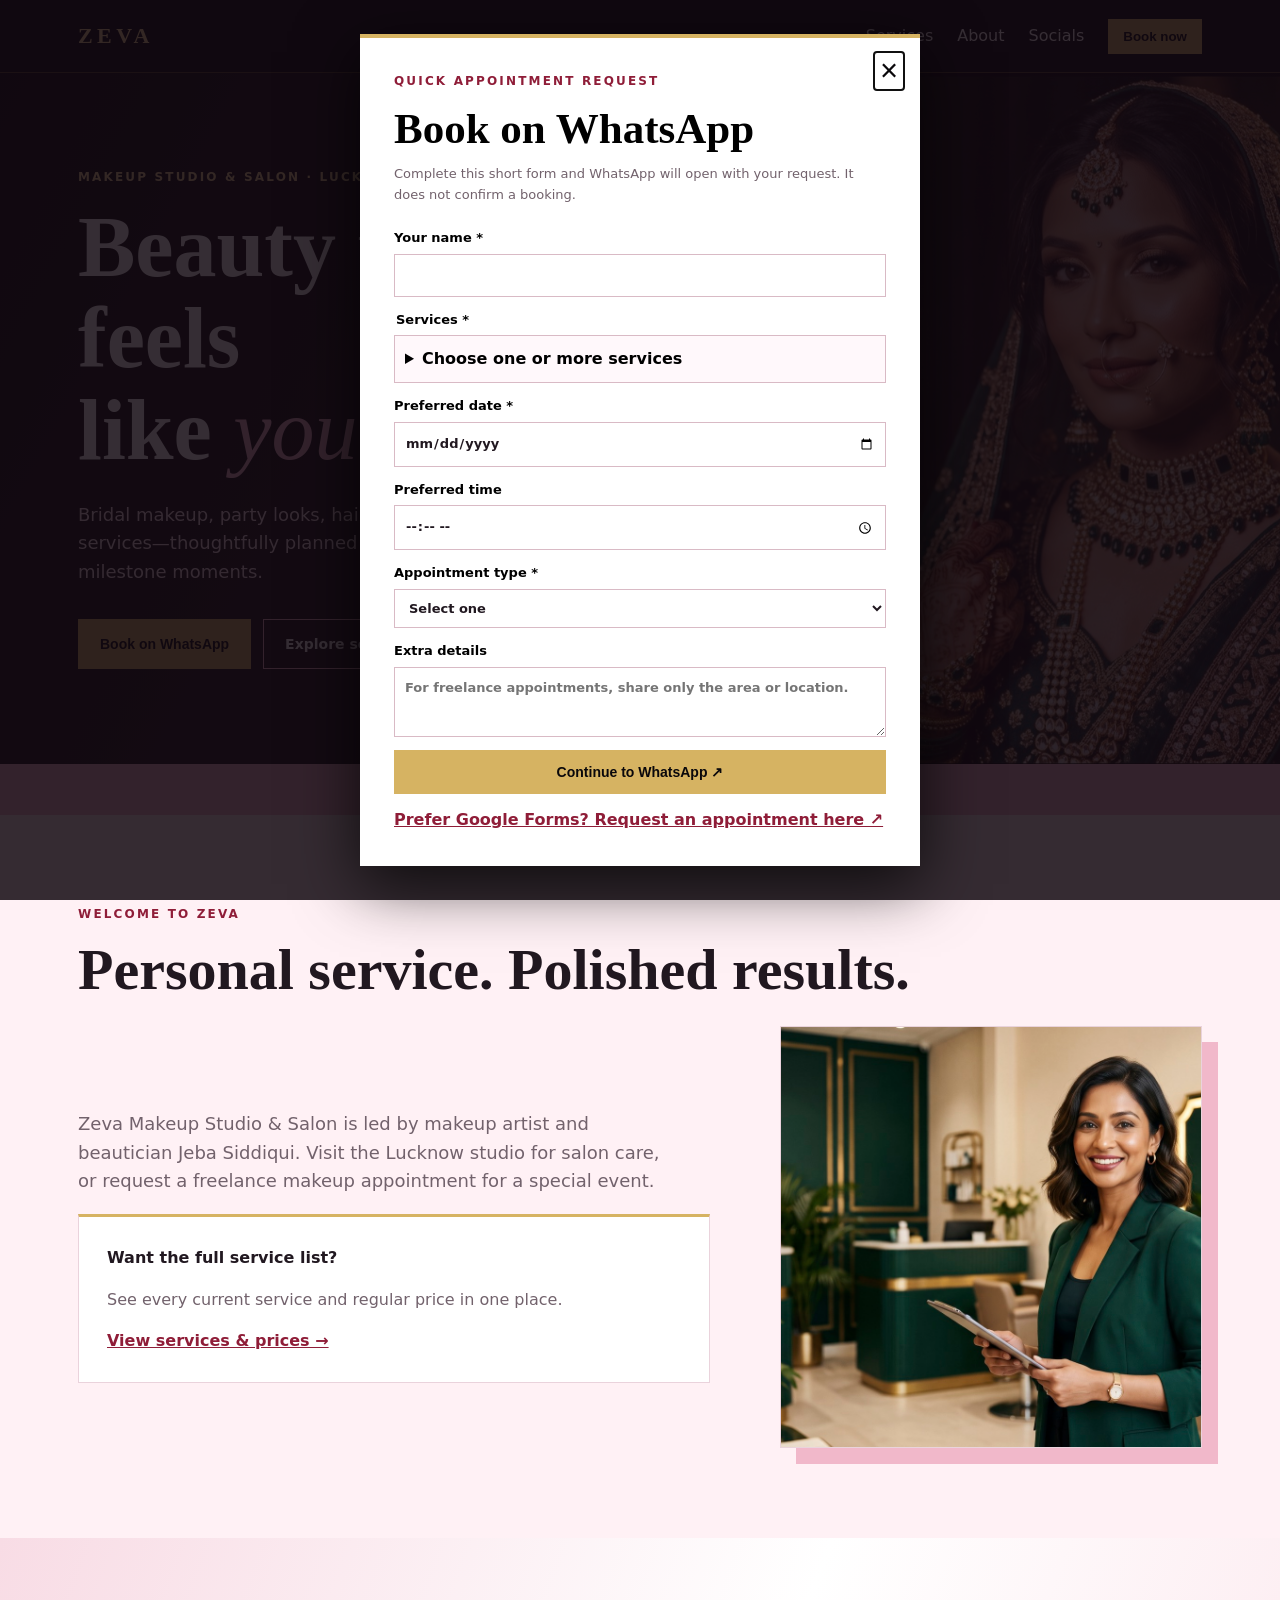
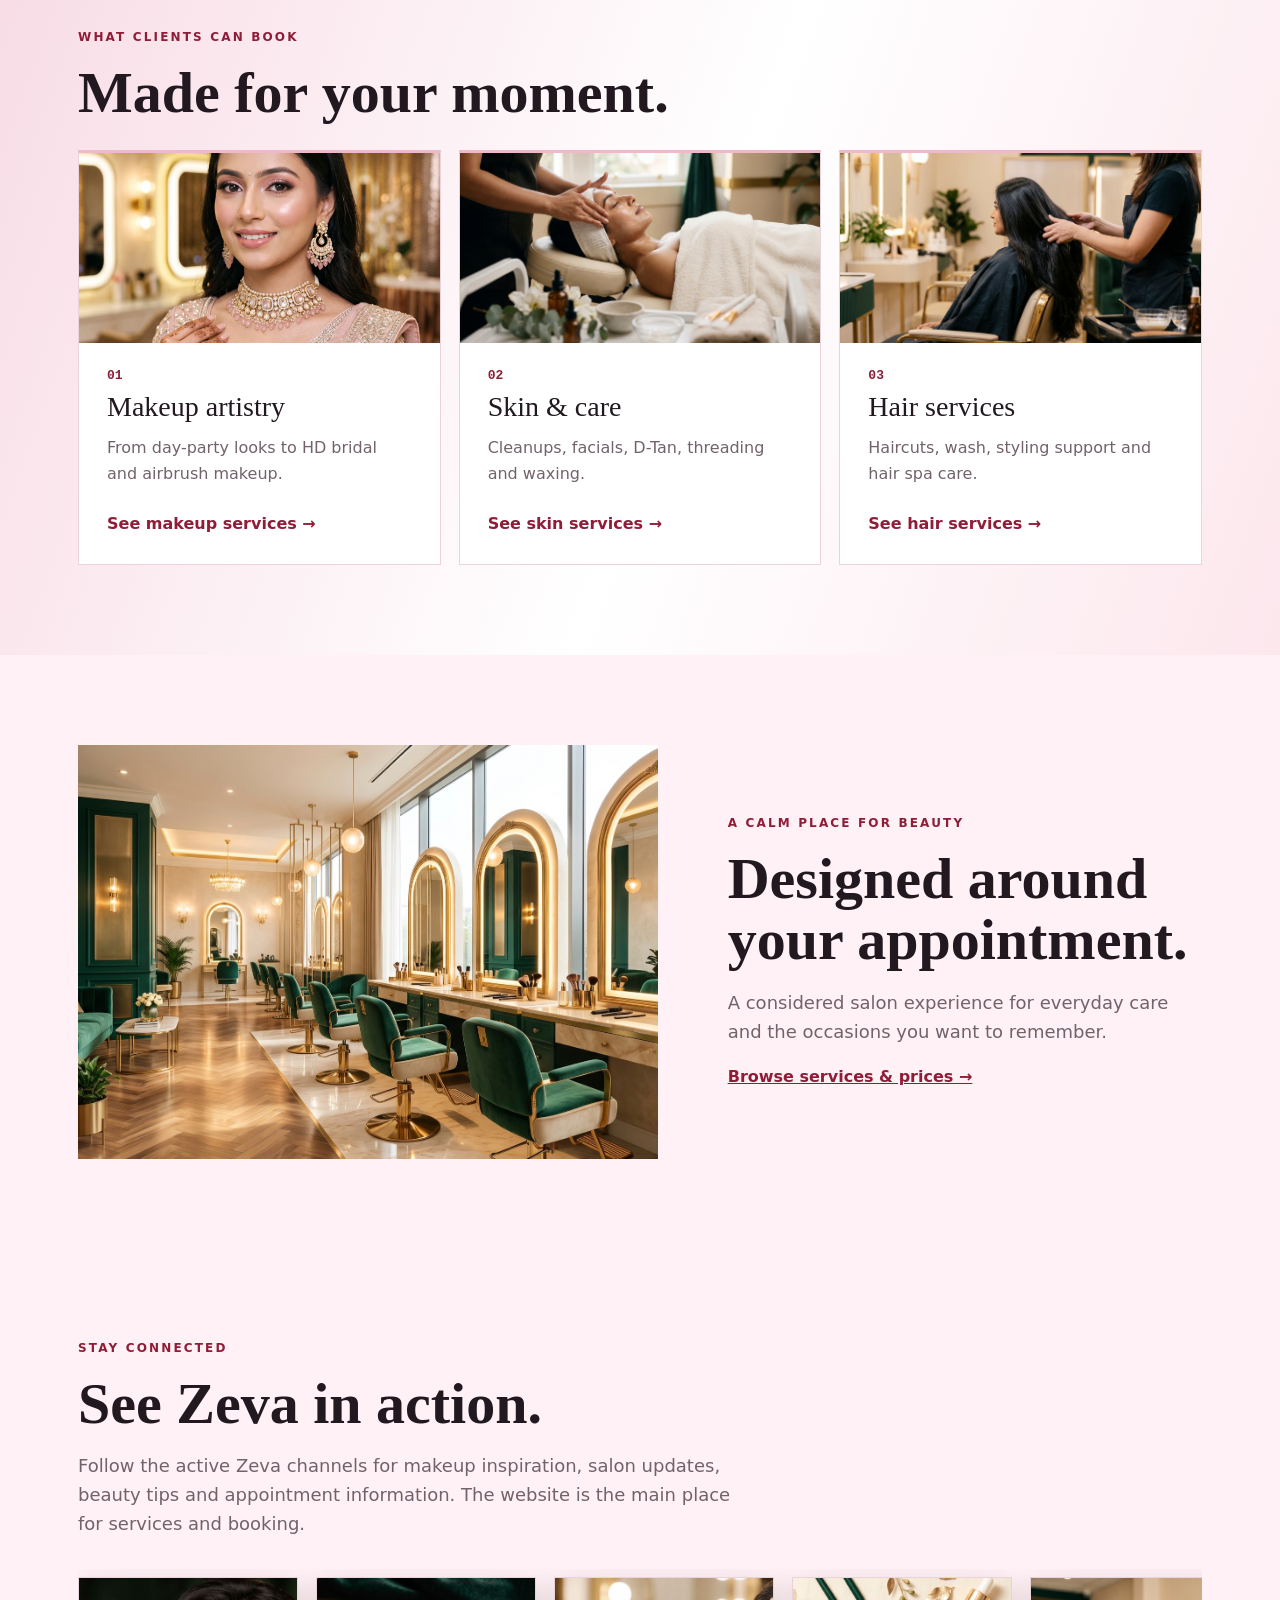
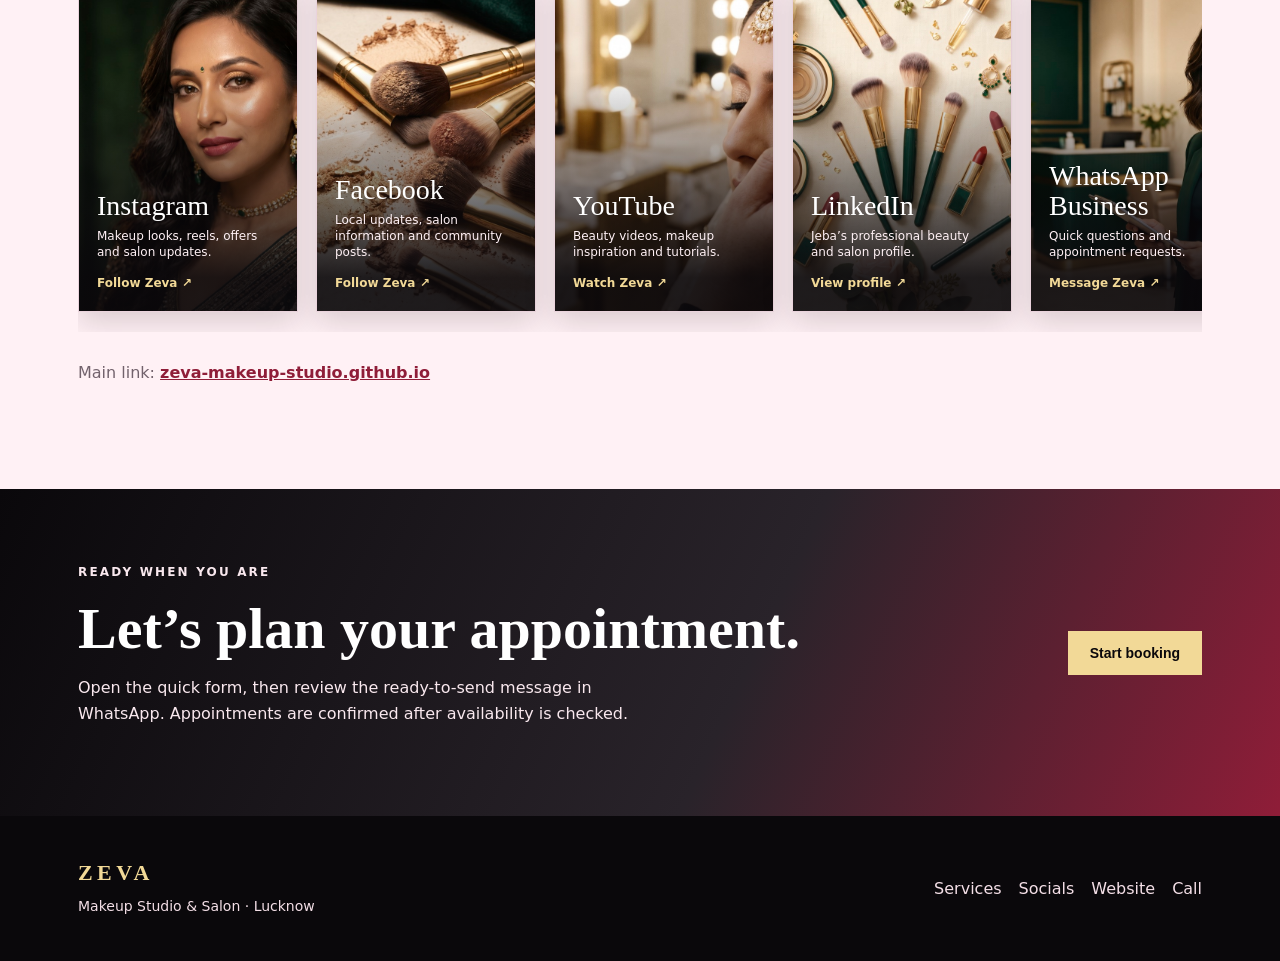
<file: index.html>
<!doctype html>
<html lang="en">
<head>
  <meta charset="utf-8">
  <meta name="viewport" content="width=device-width,initial-scale=1">
  <meta name="description" content="Zeva Makeup Studio & Salon in Dubagga, Lucknow. Bridal makeup, hair, skin and salon appointments.">
  <title>Zeva Makeup Studio & Salon | Lucknow</title>
  <link rel="preload" as="image" href="hero-bride.jpg">
  <link rel="stylesheet" href="styles.css">
  <link rel="stylesheet" href="media.css">
</head>
<body>
  <header class="site-header">
    <nav class="nav" aria-label="Main navigation">
      <a class="brand" href="index.html" aria-label="Zeva Makeup Studio home">ZEVA</a>
      <div class="nav-links"><a href="services.html">Services</a><a href="#about">About</a><a href="#socials">Socials</a><button class="nav-book" type="button" data-open-booking>Book now</button></div>
    </nav>
  </header>
  <main>
    <section class="hero">
      <div class="hero-copy">
        <p class="eyebrow">Makeup studio & salon · Lucknow</p>
        <h1>Beauty that feels<br>like <em>you.</em></h1>
        <p class="lead">Bridal makeup, party looks, hair, skin care and salon services—thoughtfully planned for your everyday and milestone moments.</p>
        <div class="actions"><button class="button" type="button" data-open-booking>Book on WhatsApp</button><a class="button button-quiet" href="services.html">Explore services</a></div>
      </div>
      <figure class="hero-art"><img src="hero-bride.jpg" alt="Bridal makeup inspiration in a green outfit"><figcaption>BRIDAL · BEAUTY · CONFIDENCE</figcaption></figure>
    </section>
    <div class="location-strip">Women’s salon · Amrapali Yojana, Dubagga, Lucknow · <a href="tel:+918353909431">+91 83539 09431</a></div>

    <section class="section" id="about">
      <p class="eyebrow ink">Welcome to Zeva</p>
      <h2>Personal service. Polished results.</h2>
      <div class="two-column about-layout">
        <div><p class="lead dark">Zeva Makeup Studio & Salon is led by makeup artist and beautician Jeba Siddiqui. Visit the Lucknow studio for salon care, or request a freelance makeup appointment for a special event.</p><div class="callout"><strong>Want the full service list?</strong><p>See every current service and regular price in one place.</p><a href="services.html">View services & prices →</a></div></div>
        <img class="about-image" src="studio-welcome.jpg" alt="Welcoming salon studio setting" loading="lazy">
      </div>
    </section>

    <section class="section soft" aria-labelledby="highlights-title">
      <p class="eyebrow ink">What clients can book</p>
      <h2 id="highlights-title">Made for your moment.</h2>
      <div class="feature-grid">
        <a class="feature-card feature-photo" href="services.html#makeup"><img src="bridal-pink.jpg" alt="Soft bridal makeup inspiration" loading="lazy"><span class="card-number">01</span><h3>Makeup artistry</h3><p>From day-party looks to HD bridal and airbrush makeup.</p><span>See makeup services →</span></a>
        <a class="feature-card feature-photo" href="services.html#skin"><img src="facial-care.jpg" alt="Relaxing facial care treatment" loading="lazy"><span class="card-number">02</span><h3>Skin & care</h3><p>Cleanups, facials, D-Tan, threading and waxing.</p><span>See skin services →</span></a>
        <a class="feature-card feature-photo" href="services.html#hair"><img src="hair-care.jpg" alt="Salon hair care service" loading="lazy"><span class="card-number">03</span><h3>Hair services</h3><p>Haircuts, wash, styling support and hair spa care.</p><span>See hair services →</span></a>
      </div>
    </section>

    <section class="section studio-section">
      <div class="studio-photo"><img src="studio-interior.jpg" alt="Elegant salon interior inspiration"></div>
      <div><p class="eyebrow ink">A calm place for beauty</p><h2>Designed around your appointment.</h2><p class="intro">A considered salon experience for everyday care and the occasions you want to remember.</p><a class="text-link" href="services.html">Browse services & prices →</a></div>
    </section>

    <section class="section socials-section" id="socials">
      <p class="eyebrow ink">Stay connected</p>
      <h2>See Zeva in action.</h2>
      <p class="intro">Follow the active Zeva channels for makeup inspiration, salon updates, beauty tips and appointment information. The website is the main place for services and booking.</p>
      <div class="social-carousel" aria-label="Zeva social media links"><div class="social-rail">
        <a class="social-card portrait-card instagram-card" href="https://www.instagram.com/zeva_makeup_studio/" target="_blank" rel="noopener noreferrer"><img src="bridal-green.jpg" alt="Bridal makeup inspiration"><span><b>Instagram</b><small>Makeup looks, reels, offers and salon updates.</small><em>Follow Zeva ↗</em></span></a>
        <a class="social-card portrait-card facebook-card" href="https://www.facebook.com/profile.php?id=61577740792588" target="_blank" rel="noopener noreferrer"><img src="makeup-kit-dark.jpg" alt="Makeup tools and products"><span><b>Facebook</b><small>Local updates, salon information and community posts.</small><em>Follow Zeva ↗</em></span></a>
        <a class="social-card portrait-card youtube-card" href="https://www.youtube.com/@zeva-makeup-studio" target="_blank" rel="noopener noreferrer"><img src="bridal-detail.jpg" alt="Bridal eye makeup application"><span><b>YouTube</b><small>Beauty videos, makeup inspiration and tutorials.</small><em>Watch Zeva ↗</em></span></a>
        <a class="social-card portrait-card linkedin-card" href="https://www.linkedin.com/in/jeba-siddiqui-956927223/" target="_blank" rel="noopener noreferrer"><img src="makeup-kit-light.jpg" alt="Makeup products and brushes"><span><b>LinkedIn</b><small>Jeba’s professional beauty and salon profile.</small><em>View profile ↗</em></span></a>
        <a class="social-card portrait-card whatsapp-card" href="https://wa.me/918353909431" target="_blank" rel="noopener noreferrer"><img src="studio-welcome.jpg" alt="Salon welcome area"><span><b>WhatsApp Business</b><small>Quick questions and appointment requests.</small><em>Message Zeva ↗</em></span></a>
      </div></div>
      <p class="site-link">Main link: <a href="https://zeva-makeup-studio.github.io/">zeva-makeup-studio.github.io</a></p>
    </section>

    <section class="section booking-banner"><div><p class="eyebrow">Ready when you are</p><h2>Let’s plan your appointment.</h2><p>Open the quick form, then review the ready-to-send message in WhatsApp. Appointments are confirmed after availability is checked.</p></div><button class="button light" type="button" data-open-booking>Start booking</button></section>
  </main>
  <footer><div><a class="brand" href="index.html">ZEVA</a><p>Makeup Studio & Salon · Lucknow</p></div><div><a href="services.html">Services</a><a href="#socials">Socials</a><a href="https://zeva-makeup-studio.github.io/">Website</a><a href="tel:+918353909431">Call</a></div></footer>
  <dialog class="booking-modal" id="booking-modal" aria-labelledby="booking-title"><form method="dialog" class="modal-shell"><button class="close" type="button" value="cancel" aria-label="Close quick booking form">×</button><p class="eyebrow ink">Quick appointment request</p><h2 id="booking-title">Book on WhatsApp</h2><p class="small">Complete this short form and WhatsApp will open with your request. It does not confirm a booking.</p><div class="quick-form"><label>Your name *<input name="name" autocomplete="name" required maxlength="100"></label><label>Service *<input name="service" required maxlength="120" placeholder="e.g. HD Bridal Makeup"></label><label>Preferred date *<input name="date" type="date" required></label><label>Preferred time <input name="time" type="time"></label><label>Appointment type *<select name="type" required><option value="">Select one</option><option>At the salon</option><option>Freelance / another location</option></select></label><label>Extra details <textarea name="details" maxlength="350" placeholder="For freelance appointments, share only the area or location."></textarea></label><button class="button" type="submit">Continue to WhatsApp ↗</button><a class="form-link" href="https://docs.google.com/forms/d/e/1FAIpQLSdlE_HU9J3QaApyy7PPLVn61SA3UjmPYv734FfahQmQXUkTKg/viewform?usp=publish-editor" target="_blank" rel="noopener noreferrer">Prefer Google Forms? Request an appointment here ↗</a></div></form></dialog>
  <script src="site.js"></script>
</body>
</html>
</file>
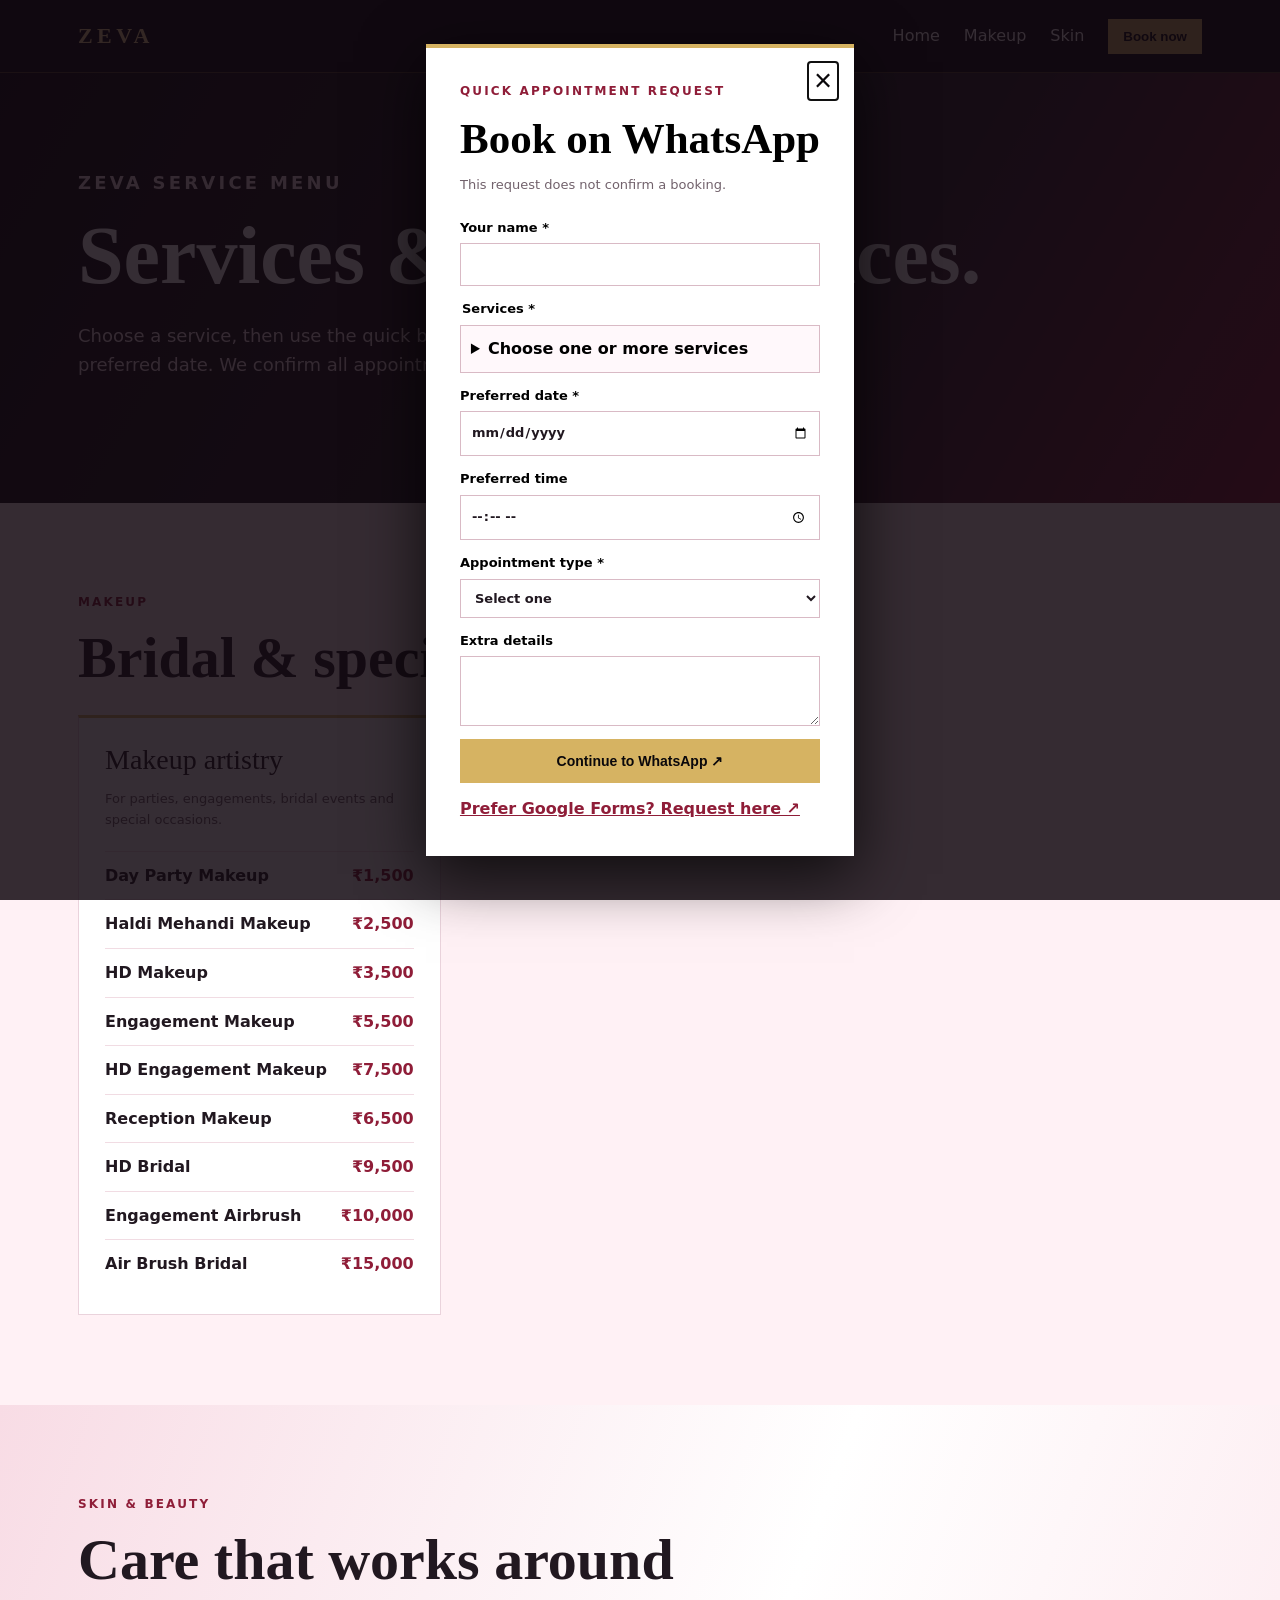
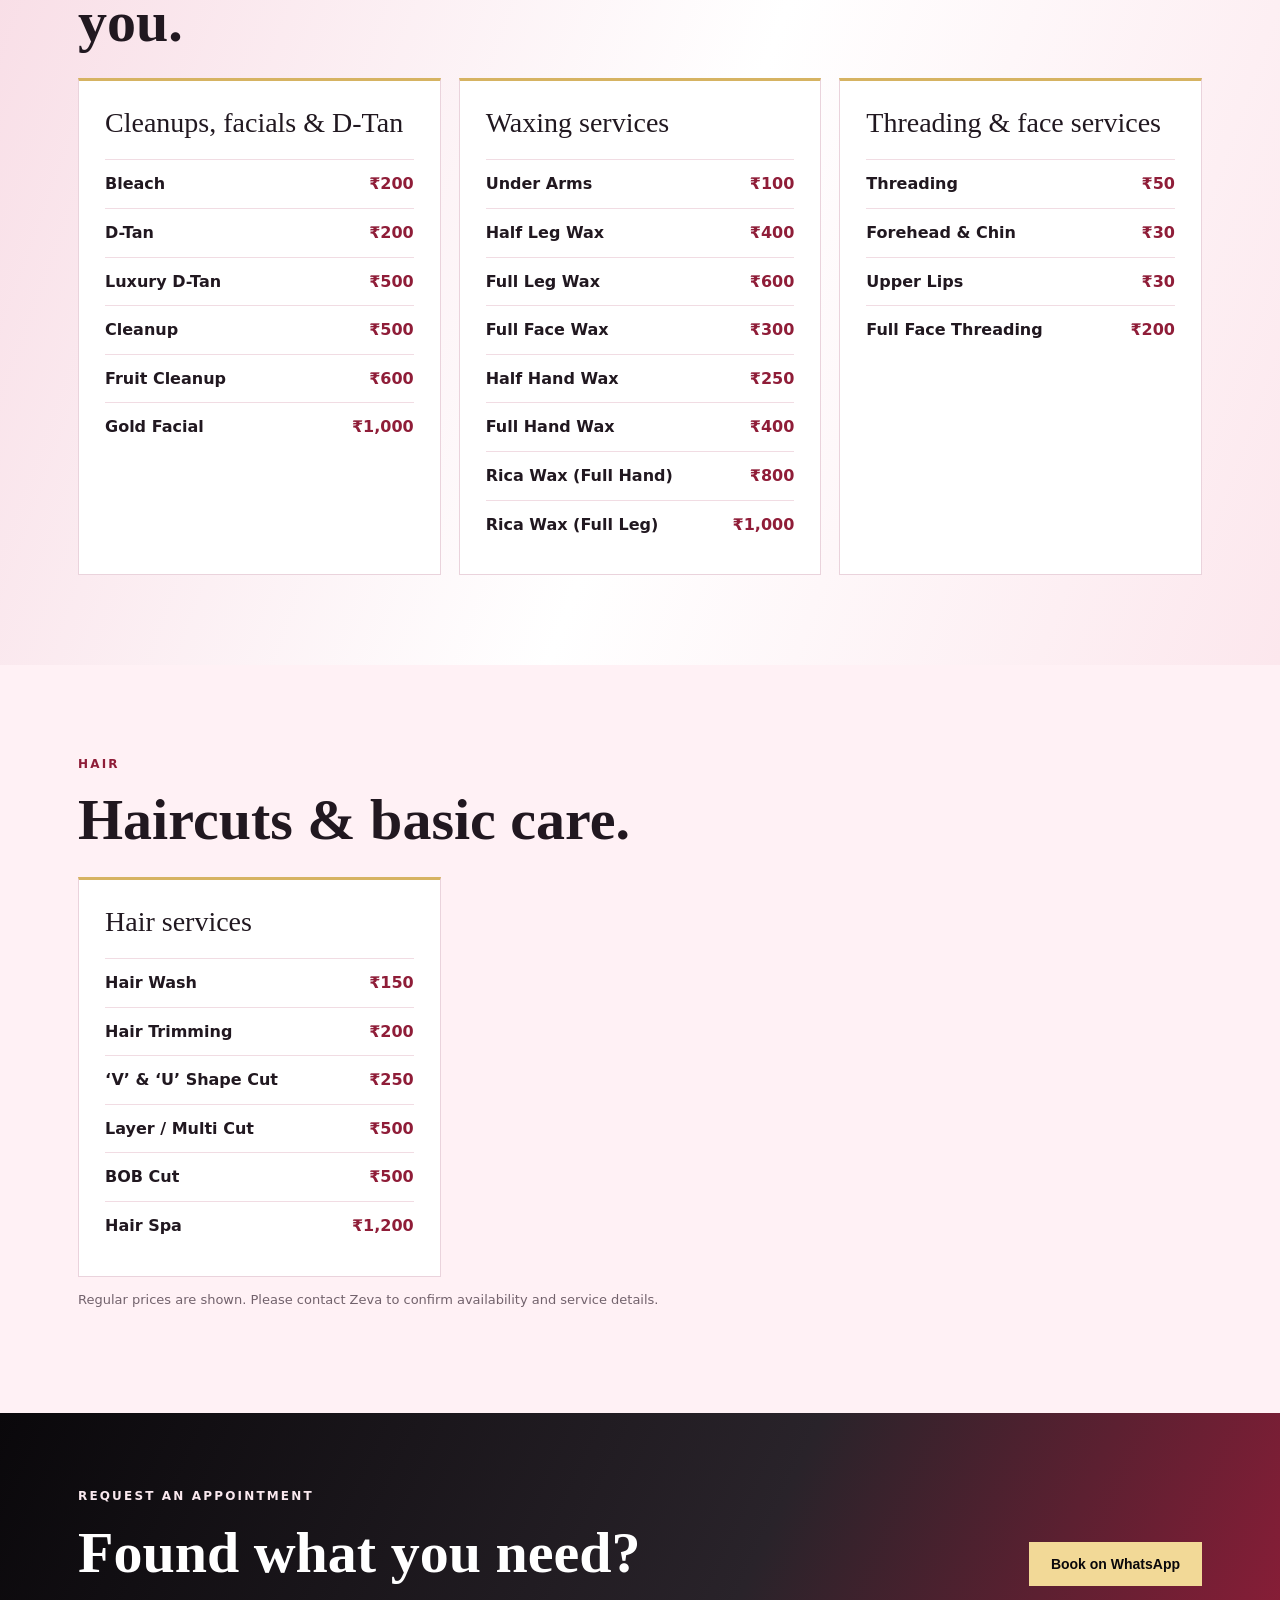
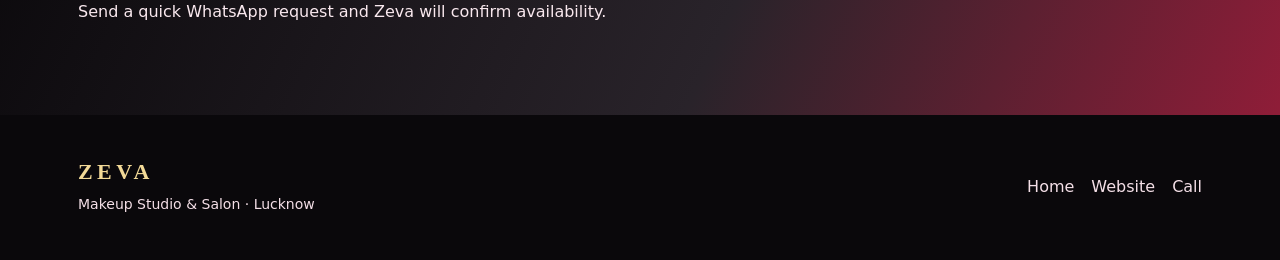
<file: services.html>
<!doctype html>
<html lang="en"><head><meta charset="utf-8"><meta name="viewport" content="width=device-width,initial-scale=1"><meta name="description" content="Current makeup, skin, hair and salon service prices at Zeva Makeup Studio & Salon, Lucknow."><title>Services & Prices | Zeva Makeup Studio</title><link rel="stylesheet" href="styles.css"></head><body><header class="site-header"><nav class="nav" aria-label="Main navigation"><a class="brand" href="index.html">ZEVA</a><div class="nav-links"><a href="index.html">Home</a><a href="#makeup">Makeup</a><a href="#skin">Skin</a><button class="nav-book" type="button" data-open-booking>Book now</button></div></nav></header><main><section class="page-hero"><p class="eyebrow">Zeva service menu</p><h1>Services & regular prices.</h1><p>Choose a service, then use the quick booking form to request your preferred date. We confirm all appointments after checking availability.</p></section>
<section class="section service-list" id="makeup"><div class="section-heading"><p class="eyebrow ink">Makeup</p><h2>Bridal & special occasion</h2></div><div class="price-grid"><div class="price-card"><h3>Makeup artistry</h3><p class="small">For parties, engagements, bridal events and special occasions.</p><dl><div><dt>Day Party Makeup</dt><dd>₹1,500</dd></div><div><dt>Haldi Mehandi Makeup</dt><dd>₹2,500</dd></div><div><dt>HD Makeup</dt><dd>₹3,500</dd></div><div><dt>Engagement Makeup</dt><dd>₹5,500</dd></div><div><dt>HD Engagement Makeup</dt><dd>₹7,500</dd></div><div><dt>Reception Makeup</dt><dd>₹6,500</dd></div><div><dt>HD Bridal</dt><dd>₹9,500</dd></div><div><dt>Engagement Airbrush</dt><dd>₹10,000</dd></div><div><dt>Air Brush Bridal</dt><dd>₹15,000</dd></div></dl></div></div></section>
<section class="section soft service-list" id="skin"><div class="section-heading"><p class="eyebrow ink">Skin & beauty</p><h2>Care that works around you.</h2></div><div class="price-grid"><div class="price-card"><h3>Cleanups, facials & D-Tan</h3><dl><div><dt>Bleach</dt><dd>₹200</dd></div><div><dt>D-Tan</dt><dd>₹200</dd></div><div><dt>Luxury D-Tan</dt><dd>₹500</dd></div><div><dt>Cleanup</dt><dd>₹500</dd></div><div><dt>Fruit Cleanup</dt><dd>₹600</dd></div><div><dt>Gold Facial</dt><dd>₹1,000</dd></div></dl></div><div class="price-card"><h3>Waxing services</h3><dl><div><dt>Under Arms</dt><dd>₹100</dd></div><div><dt>Half Leg Wax</dt><dd>₹400</dd></div><div><dt>Full Leg Wax</dt><dd>₹600</dd></div><div><dt>Full Face Wax</dt><dd>₹300</dd></div><div><dt>Half Hand Wax</dt><dd>₹250</dd></div><div><dt>Full Hand Wax</dt><dd>₹400</dd></div><div><dt>Rica Wax (Full Hand)</dt><dd>₹800</dd></div><div><dt>Rica Wax (Full Leg)</dt><dd>₹1,000</dd></div></dl></div><div class="price-card"><h3>Threading & face services</h3><dl><div><dt>Threading</dt><dd>₹50</dd></div><div><dt>Forehead & Chin</dt><dd>₹30</dd></div><div><dt>Upper Lips</dt><dd>₹30</dd></div><div><dt>Full Face Threading</dt><dd>₹200</dd></div></dl></div></div></section>
<section class="section service-list" id="hair"><div class="section-heading"><p class="eyebrow ink">Hair</p><h2>Haircuts & basic care.</h2></div><div class="price-grid"><div class="price-card"><h3>Hair services</h3><dl><div><dt>Hair Wash</dt><dd>₹150</dd></div><div><dt>Hair Trimming</dt><dd>₹200</dd></div><div><dt>‘V’ & ‘U’ Shape Cut</dt><dd>₹250</dd></div><div><dt>Layer / Multi Cut</dt><dd>₹500</dd></div><div><dt>BOB Cut</dt><dd>₹500</dd></div><div><dt>Hair Spa</dt><dd>₹1,200</dd></div></dl></div></div><p class="small">Regular prices are shown. Please contact Zeva to confirm availability and service details.</p></section><section class="section booking-banner"><div><p class="eyebrow">Request an appointment</p><h2>Found what you need?</h2><p>Send a quick WhatsApp request and Zeva will confirm availability.</p></div><button class="button light" type="button" data-open-booking>Book on WhatsApp</button></section></main><footer><div><a class="brand" href="index.html">ZEVA</a><p>Makeup Studio & Salon · Lucknow</p></div><div><a href="index.html">Home</a><a href="https://zeva-makeup-studio.github.io/">Website</a><a href="tel:+918353909431">Call</a></div></footer><dialog class="booking-modal" id="booking-modal" aria-labelledby="booking-title"><form method="dialog" class="modal-shell"><button class="close" type="button" value="cancel" aria-label="Close quick booking form">×</button><p class="eyebrow ink">Quick appointment request</p><h2 id="booking-title">Book on WhatsApp</h2><p class="small">This request does not confirm a booking.</p><div class="quick-form"><label>Your name *<input name="name" autocomplete="name" required maxlength="100"></label><label>Service *<input name="service" required maxlength="120"></label><label>Preferred date *<input name="date" type="date" required></label><label>Preferred time <input name="time" type="time"></label><label>Appointment type *<select name="type" required><option value="">Select one</option><option>At the salon</option><option>Freelance / another location</option></select></label><label>Extra details <textarea name="details" maxlength="350"></textarea></label><button class="button" type="submit">Continue to WhatsApp ↗</button><a class="form-link" href="https://docs.google.com/forms/d/e/1FAIpQLSdlE_HU9J3QaApyy7PPLVn61SA3UjmPYv734FfahQmQXUkTKg/viewform?usp=publish-editor" target="_blank" rel="noopener noreferrer">Prefer Google Forms? Request here ↗</a></div></form></dialog><script src="site.js"></script></body></html>
</file>
<file: styles.css>
:root{--black:#0a080b;--charcoal:#29232a;--deep-red:#8f1d38;--red:#c92c4f;--pink:#f1b8ca;--blush:#fff1f5;--white:#fff;--gold:#d6b362;--gold-light:#f2d997;--ink:#211820;--muted:#72626c;--line:#ead3dc}*{box-sizing:border-box}html{scroll-behavior:smooth}body{margin:0;background:var(--blush);color:var(--ink);font:16px/1.6 system-ui,-apple-system,"Segoe UI",sans-serif}a{color:inherit}.site-header{background:var(--black);color:var(--white);border-bottom:1px solid #d6b36255}.nav{max-width:1180px;margin:auto;min-height:72px;padding:15px 28px;display:flex;justify-content:space-between;align-items:center;gap:24px}.brand{font:700 22px Georgia,serif;letter-spacing:.2em;text-decoration:none;color:var(--gold-light)}.nav-links{display:flex;align-items:center;gap:24px}.nav-links a,footer a{text-decoration:none}.nav-links a:hover,footer a:hover{text-decoration:underline;text-decoration-color:var(--pink);text-underline-offset:5px}.nav-book{border:1px solid var(--gold);background:var(--gold);padding:9px 14px;color:var(--black);font-weight:700;cursor:pointer}.hero{background:linear-gradient(118deg,var(--black) 0%,#251a23 58%,var(--deep-red) 145%);color:var(--white);display:grid;grid-template-columns:1.05fr .95fr;min-height:560px}.hero-copy{max-width:690px;margin-left:max(28px,calc((100vw - 1124px)/2));padding:95px 42px 95px 0}.eyebrow{margin:0 0 15px;color:var(--gold-light);font-weight:800;font-size:12px;letter-spacing:.18em;text-transform:uppercase}.eyebrow.ink{color:var(--deep-red)}.hero h1,.page-hero h1,h2{font-family:Georgia,serif;line-height:1.06}.hero h1{font-size:clamp(50px,7vw,86px);margin:0 0 25px}.hero h1 em{font-weight:400;color:var(--pink)}.lead{font-size:18px;max-width:590px;color:#f9e8ee}.lead.dark{color:var(--muted)}.actions{display:flex;flex-wrap:wrap;gap:12px;margin-top:32px}.button{border:1px solid var(--gold);background:var(--gold);color:var(--black);padding:13px 21px;text-decoration:none;font-weight:750;font-size:14px;cursor:pointer;transition:transform .2s ease,filter .2s ease}.button:hover,.nav-book:hover{filter:brightness(1.08);transform:translateY(-1px)}.button-quiet{background:transparent;border-color:var(--pink);color:var(--white)}.hero-art{margin:48px 28px 48px 0;min-height:420px;display:flex;align-items:end;padding:22px;background:linear-gradient(135deg,#f4c2d2 0%,#b24b68 35%,#30262d 36%,#0a080b 100%);outline:1px solid #fff4;position:relative;overflow:hidden}.hero-art:before{content:"Z";position:absolute;right:-8%;top:-19%;font:clamp(280px,35vw,480px)/1 Georgia,serif;color:#ffffff12}.hero-art span{position:relative;z-index:1;color:var(--white);letter-spacing:.14em;font-size:11px}.location-strip{background:var(--pink);text-align:center;padding:14px 22px;font-size:14px;color:var(--black)}.section{max-width:1180px;margin:auto;padding:90px 28px}.section h2{font-size:clamp(37px,5vw,58px);margin:0 0 26px}.two-column{display:grid;grid-template-columns:1.2fr .8fr;gap:70px;align-items:start}.callout{background:var(--white);border:1px solid var(--line);border-top:3px solid var(--gold);padding:28px}.callout p{color:var(--muted)}.callout a,.feature-card span:last-child,.site-link a,.form-link{font-weight:750;color:var(--deep-red)}.soft{max-width:none;background:linear-gradient(110deg,#f8dce5,#fff 54%,#fce7ed);padding-left:max(28px,calc((100vw - 1124px)/2));padding-right:max(28px,calc((100vw - 1124px)/2))}.feature-grid,.price-grid{display:grid;grid-template-columns:repeat(3,1fr);gap:18px}.feature-card{background:var(--white);border:1px solid var(--line);border-top:3px solid var(--pink);padding:28px;text-decoration:none;min-height:260px;display:flex;flex-direction:column;transition:transform .2s ease,box-shadow .2s ease,border-color .2s ease}.feature-card:hover,.social-card:hover,.price-card:hover{transform:translateY(-5px);box-shadow:0 16px 34px #691a3022;border-color:var(--red)}.card-number{font:700 13px monospace;color:var(--deep-red)}.feature-card h3,.price-card h3{font:28px/1.15 Georgia,serif;margin:25px 0 12px}.feature-card p{color:var(--muted);margin:0}.feature-card span:last-child{margin-top:auto;padding-top:25px}.intro{max-width:660px;color:var(--muted);font-size:18px;margin-top:-8px}.socials-section{padding-bottom:104px}.social-grid{display:grid;grid-template-columns:repeat(2,1fr);gap:12px;margin-top:30px}.social-card{display:grid;grid-template-columns:48px 1fr auto;gap:15px;align-items:center;background:var(--white);border:1px solid var(--line);padding:18px;text-decoration:none;transition:transform .2s ease,box-shadow .2s ease,border-color .2s ease}.social-card strong,.social-card small{display:block}.social-card small{color:var(--muted);font-size:13px;margin-top:3px}.social-card>b{color:var(--deep-red)}.social-icon{display:grid;place-items:center;width:46px;height:46px;border-radius:50%;color:var(--white);font-weight:800;font-size:21px}.instagram{background:linear-gradient(45deg,#f3a953,#d53f78,#6c3c94)}.facebook,.linkedin{background:#2f5f9e}.youtube{background:var(--red);font-size:15px}.whatsapp{background:#288a60}.site-link{margin:28px 0 0;color:var(--muted)}.booking-banner{max-width:none;background:linear-gradient(115deg,var(--black),var(--charcoal) 58%,var(--deep-red));color:var(--white);padding:74px max(28px,calc((100vw - 1124px)/2));display:flex;align-items:center;justify-content:space-between;gap:34px}.booking-banner h2{margin:0 0 14px}.booking-banner p{max-width:590px;color:#f9e8ee}.button.light{background:var(--gold-light);border-color:var(--gold-light)}.page-hero{background:linear-gradient(120deg,var(--black),var(--charcoal) 66%,var(--deep-red));color:var(--white);padding:96px max(28px,calc((100vw - 1124px)/2)) 106px}.page-hero h1{font-size:clamp(48px,7vw,82px);margin:0 0 22px}.page-hero p{max-width:660px;color:#f9e8ee;font-size:18px}.service-list{scroll-margin-top:70px}.section-heading{max-width:640px}.price-card{background:var(--white);border:1px solid var(--line);border-top:3px solid var(--gold);padding:26px;transition:transform .2s ease,box-shadow .2s ease,border-color .2s ease}.price-card h3{margin-top:0}.price-card dl{margin:20px 0 0}.price-card dl>div{display:flex;gap:10px;justify-content:space-between;padding:11px 0;border-top:1px solid #f1dce3}.price-card dt{font-weight:600}.price-card dd{margin:0;white-space:nowrap;font-weight:750;color:var(--deep-red)}.small{font-size:13px;color:var(--muted)}footer{background:var(--black);color:#f4dfe7;padding:44px max(28px,calc((100vw - 1124px)/2));display:flex;gap:24px;align-items:center;justify-content:space-between;flex-wrap:wrap}footer p{margin:7px 0 0;font-size:14px}footer>div:last-child{display:flex;gap:17px;flex-wrap:wrap}.booking-modal{padding:0;border:0;background:transparent;max-width:min(560px,calc(100vw - 32px));box-shadow:0 18px 60px #000b}.booking-modal::backdrop{background:#120911d9}.modal-shell{background:var(--white);border-top:4px solid var(--gold);padding:34px;position:relative}.modal-shell h2{font-size:43px;margin:0 0 12px}.close{position:absolute;right:16px;top:14px;border:0;background:transparent;font-size:31px;cursor:pointer;color:var(--black)}.quick-form{display:grid;gap:13px;margin-top:22px}.quick-form label{display:grid;gap:5px;font-size:13px;font-weight:750}.quick-form input,.quick-form select,.quick-form textarea{font:inherit;padding:10px;border:1px solid #d9bac5;background:#fff;color:var(--ink)}.quick-form select[multiple]{min-height:154px;background:#fff8fb}.quick-form textarea{min-height:70px;resize:vertical}.quick-form input:focus,.quick-form select:focus,.quick-form textarea:focus{outline:2px solid var(--pink);border-color:var(--deep-red)}.form-note{margin:0;color:var(--muted);font-size:12px}@media(max-width:760px){.nav{padding:14px 20px}.nav-links{gap:13px;font-size:13px}.nav-links a:nth-child(3){display:none}.hero{grid-template-columns:1fr}.hero-copy{margin:0;padding:75px 22px}.hero-art{margin:0 22px 38px;min-height:240px}.section{padding:62px 22px}.soft{padding-left:22px;padding-right:22px}.two-column,.feature-grid,.price-grid,.social-grid{grid-template-columns:1fr;gap:15px}.booking-banner{padding:56px 22px;display:block}.booking-banner .button{margin-top:13px}footer{padding:36px 22px}.page-hero{padding:74px 22px}.modal-shell{padding:28px 21px}.modal-shell h2{font-size:37px}}
</file>
<file: media.css>
.hero-art{margin:0;min-height:560px;padding:0;outline:0;background:#170d13}.hero-art:before{display:none}.hero-art img{position:absolute;inset:0;width:100%;height:100%;object-fit:cover;object-position:70% center;opacity:.84}.hero-art:after{content:"";position:absolute;inset:0;background:linear-gradient(90deg,#0a080b 0%,#0a080b22 45%,#0a080b11 100%)}.hero-art figcaption{position:relative;z-index:1;margin:0 24px 24px;color:var(--white);letter-spacing:.14em;font-size:11px}.about-layout{align-items:center}.about-image{width:100%;aspect-ratio:1/1;object-fit:cover;border:1px solid var(--line);box-shadow:16px 16px 0 var(--pink)}.feature-photo{padding:0;overflow:hidden}.feature-photo img{width:100%;height:190px;object-fit:cover}.feature-photo>*:not(img){margin-left:28px;margin-right:28px}.feature-photo .card-number{margin-top:25px}.feature-photo h3{margin-top:8px}.feature-photo span:last-child{margin-bottom:27px}.studio-section{display:grid;grid-template-columns:1.1fr .9fr;gap:70px;align-items:center}.studio-photo{overflow:hidden;background:var(--black)}.studio-photo img{display:block;width:100%;aspect-ratio:1.4/1;object-fit:cover;transition:transform .4s ease}.studio-photo:hover img{transform:scale(1.04)}.text-link{font-weight:750;color:var(--deep-red)}.social-carousel{margin-top:30px;overflow:hidden;padding:8px 0 20px}.social-rail{display:flex;gap:18px;width:max-content;animation:social-sweep 20s ease-in-out infinite alternate}.social-carousel:hover .social-rail,.social-carousel:focus-within .social-rail{animation-play-state:paused}.portrait-card{display:block;position:relative;isolation:isolate;flex:0 0 220px;min-height:335px;padding:0;overflow:hidden;border:1px solid var(--line);background:var(--black);color:var(--white);box-shadow:0 10px 28px #2610162b;text-decoration:none}.portrait-card>img{position:absolute;inset:0;width:100%;height:100%;object-fit:cover;z-index:-2;transition:transform .35s ease}.portrait-card:before{content:"";position:absolute;inset:0;z-index:-1;background:linear-gradient(180deg,#0000 28%,#0a080be8 90%)}.portrait-card>span{position:absolute;left:18px;right:18px;bottom:18px}.portrait-card b,.portrait-card small,.portrait-card em{display:block}.portrait-card b{font:28px/1.05 Georgia,serif}.portrait-card small{margin:8px 0 13px;font-size:12px;line-height:1.35;color:#fff1f5}.portrait-card em{font-style:normal;font-size:12px;font-weight:800;color:var(--gold-light)}.portrait-card:hover>img,.portrait-card:focus-visible>img{transform:scale(1.06)}.portrait-card:focus-visible{outline:3px solid var(--pink);outline-offset:3px}@keyframes social-sweep{from{transform:translateX(-12%)}to{transform:translateX(0)}}@media(prefers-reduced-motion:reduce){.social-rail{animation:none}.studio-photo img,.portrait-card>img{transition:none}}@media(max-width:760px){.hero-art{min-height:360px}.hero-art img{object-position:68% center}.about-image{max-width:430px}.studio-section{grid-template-columns:1fr;gap:30px}.social-carousel{overflow-x:auto;scroll-snap-type:x mandatory;padding-bottom:16px}.social-rail{animation:none;padding:0 1px}.portrait-card{scroll-snap-align:start;flex-basis:205px}.feature-photo img{height:220px}}
</file>
